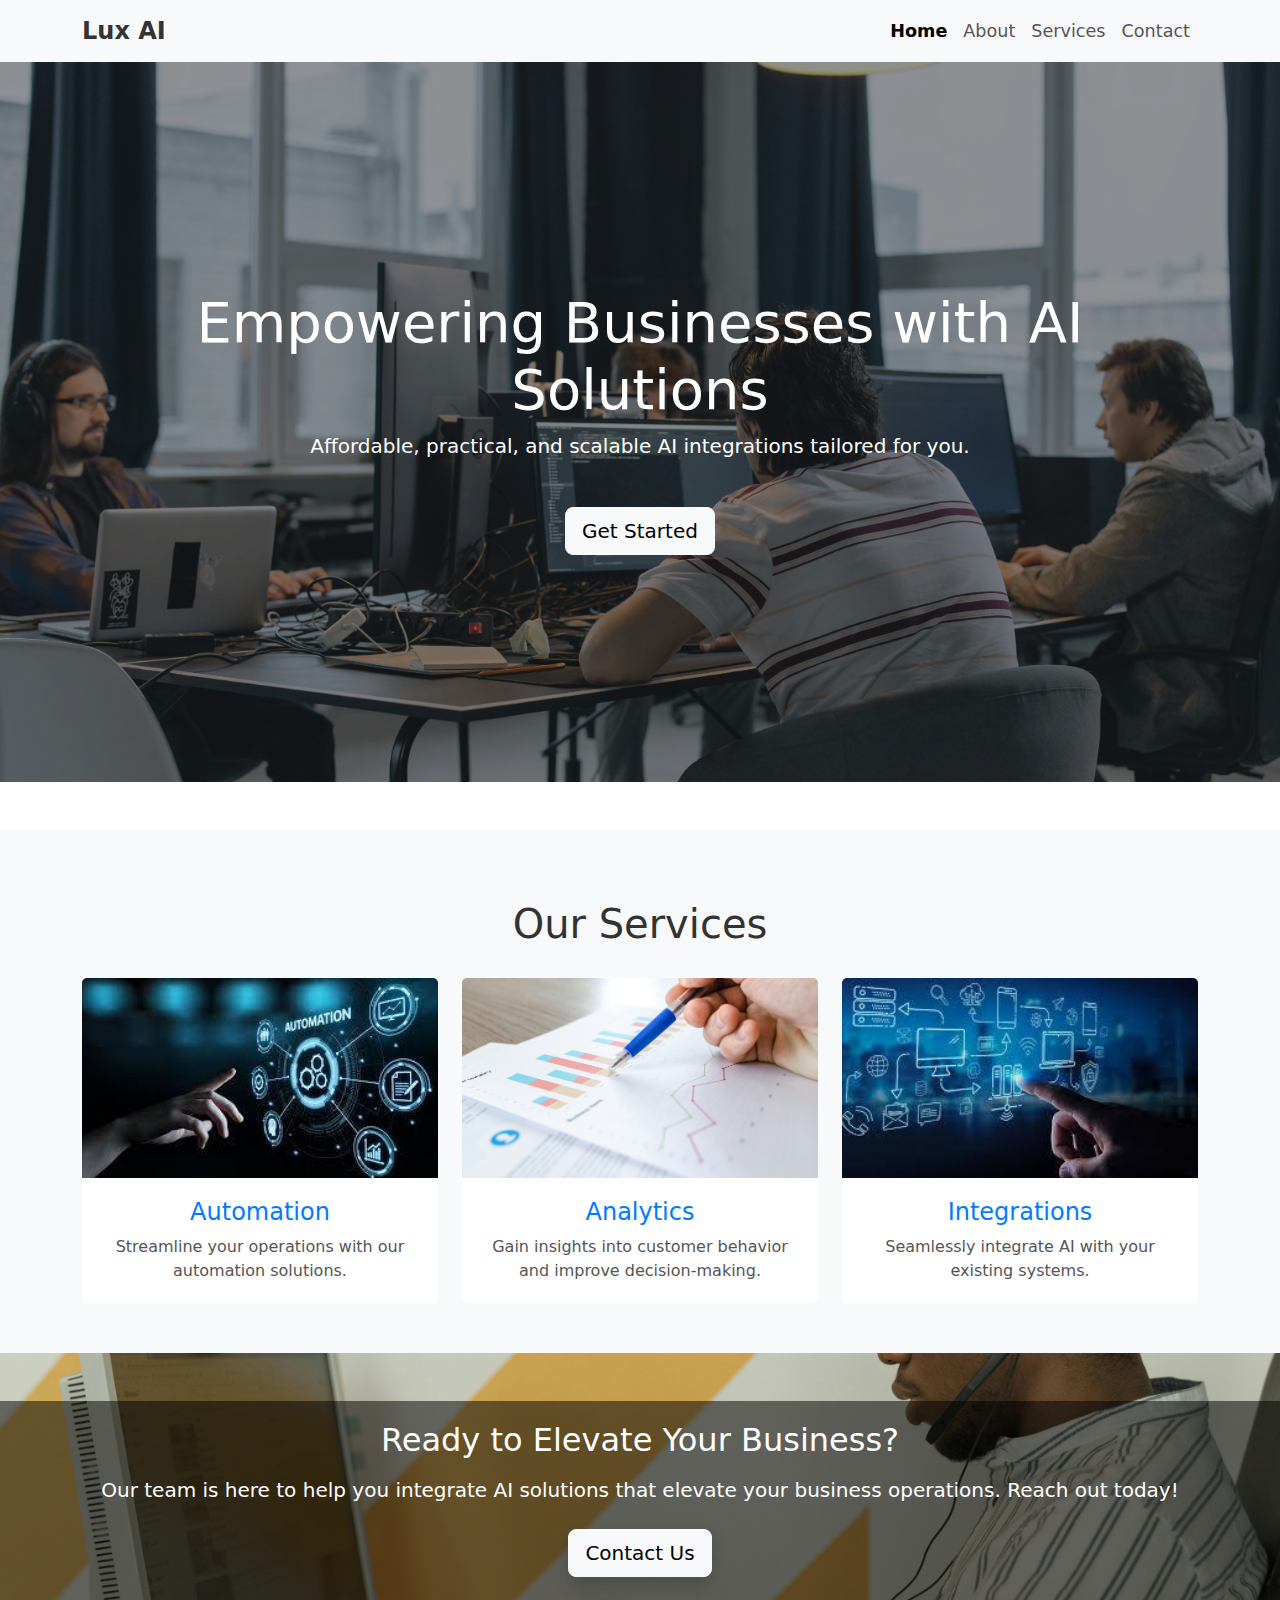
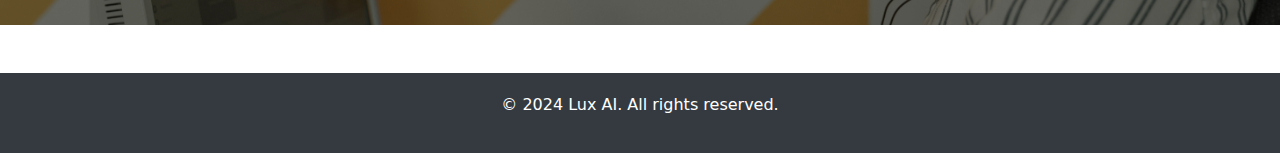
<file: index.html>
<!DOCTYPE html>
<html lang="en">
<head>
    <meta charset="UTF-8">
    <meta name="viewport" content="width=device-width, initial-scale=1.0">
    <link rel="stylesheet" href="https://cdn.jsdelivr.net/npm/bootstrap@5.3.3/dist/css/bootstrap.min.css">
    <link rel="stylesheet" href="css/styles.css">
    <title>Lux AI - Home</title>
</head>
<body>
    <!-- Header Section with Navbar -->
    <header>
        <nav class="navbar navbar-expand-lg navbar-light bg-light">
            <div class="container">
                <!-- Navbar Brand (Logo) -->
                <a class="navbar-brand" href="index.html">Lux AI</a>
                <!-- Mobile Toggle Button -->
                <button class="navbar-toggler" type="button" data-bs-toggle="collapse" data-bs-target="#navbarNav" aria-controls="navbarNav" aria-expanded="false" aria-label="Toggle navigation">
                    <span class="navbar-toggler-icon"></span>
                </button>
                <!-- Navbar Links -->
                <div class="collapse navbar-collapse" id="navbarNav">
                    <ul class="navbar-nav ms-auto">
                        <li class="nav-item">
                            <a class="nav-link active" href="index.html">Home</a>
                        </li>
                        <li class="nav-item">
                            <a class="nav-link" href="about.html">About</a>
                        </li>
                        <li class="nav-item">
                            <a class="nav-link" href="services.html">Services</a>
                        </li>
                        <li class="nav-item">
                            <a class="nav-link" href="contact.html">Contact</a>
                        </li>
                    </ul>
                </div>
            </div>
        </nav>
    </header>

    <!-- Hero Section -->
    <section class="hero position-relative d-flex align-items-center justify-content-center text-center text-white" style="background-image: url('./images/hero-image.jpg'); background-size: cover; background-position: center; height: 80vh;">
        <div class="overlay position-absolute w-100 h-100 bg-dark opacity-50"></div>
        <!-- Hero Content -->
        <div class="container position-relative z-index-1">
            <h1 class="display-4">Empowering Businesses with AI Solutions</h1>
            <p class="lead">Affordable, practical, and scalable AI integrations tailored for you.</p>
            <a href="contact.html" class="btn btn-light btn-lg mt-3">Get Started</a>
        </div>
    </section>

    <!-- Services Section -->
    <section class="services mt-5" style="background-color: #f8f9fa; padding: 50px 0;">
        <div class="container">
            <h2 class="text-center">Our Services</h2>
            <div class="row">
                <!-- Service Card 1: Automation -->
                <div class="col-md-4">
                    <div class="card text-center">
                        <img src="./images/automation.jpg" class="card-img-top" alt="Automation">
                        <div class="card-body">
                            <h3 class="card-title">Automation</h3>
                            <p class="card-text">Streamline your operations with our automation solutions.</p>
                        </div>
                    </div>
                </div>
                <!-- Service Card 2: Analytics -->
                <div class="col-md-4">
                    <div class="card text-center">
                        <img src="./images/analytics.jpg" class="card-img-top" alt="Analytics">
                        <div class="card-body">
                            <h3 class="card-title">Analytics</h3>
                            <p class="card-text">Gain insights into customer behavior and improve decision-making.</p>
                        </div>
                    </div>
                </div>
                <!-- Service Card 3: Integrations -->
                <div class="col-md-4">
                    <div class="card text-center">
                        <img src="./images/intergrations.jpg" class="card-img-top" alt="Integrations">
                        <div class="card-body">
                            <h3 class="card-title">Integrations</h3>
                            <p class="card-text">Seamlessly integrate AI with your existing systems.</p>
                        </div>
                    </div>
                </div>
            </div>
        </div>
    </section>

    <!-- Call to Action Section -->
    <section class="call-to-action text-center py-5" style="background: url('./images/cta-background.jpg') no-repeat center center; background-size: cover; color: white; position: relative; overflow: hidden;">
        <div class="overlay position-absolute w-100 h-100" style="background-color: rgba(0, 0, 0, 0.5);"></div>
        <!-- CTA Content -->
        <div class="container position-relative z-index-1 d-flex flex-column align-items-center justify-content-center h-100">
            <h2 class="mb-3">Ready to Elevate Your Business?</h2>
            <p class="lead mb-4">Our team is here to help you integrate AI solutions that elevate your business operations. Reach out today!</p>
            <a href="contact.html" class="btn btn-light btn-lg shadow">Contact Us</a>
        </div>
    </section>

    <!-- Footer Section -->
    <footer class="text-center mt-5" style="background-color: #343a40; color: white; padding: 20px 0;">
        <div class="container">
            <p>&copy; 2024 Lux AI. All rights reserved.</p>
        </div>
    </footer>

    <script src="https://cdn.jsdelivr.net/npm/bootstrap@5.3.3/dist/js/bootstrap.bundle.min.js"></script>
</body>
</html>
</file>
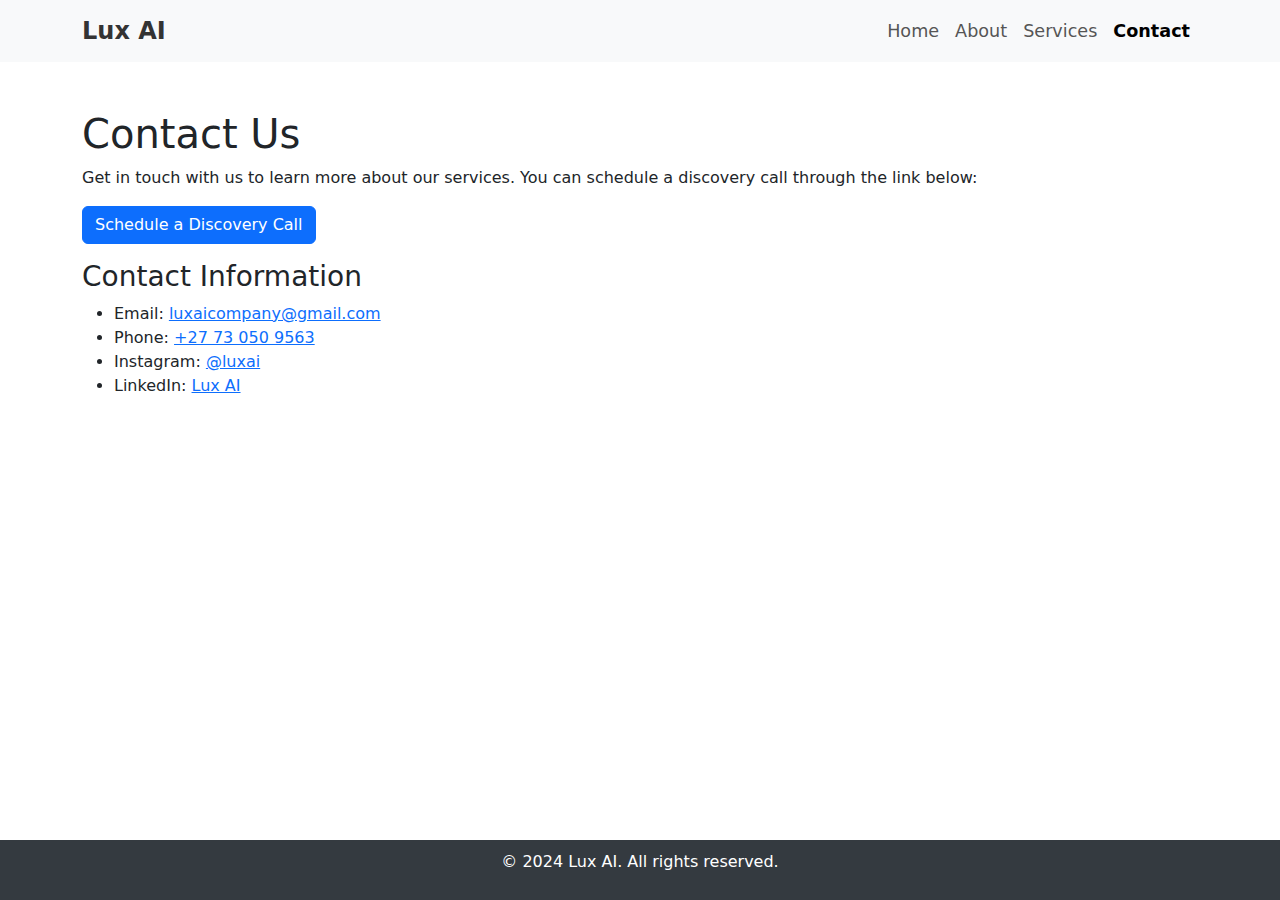
<file: contact.html>
<!DOCTYPE html>
<html lang="en">
<head>
    <meta charset="UTF-8">
    <meta name="viewport" content="width=device-width, initial-scale=1.0">
    <link rel="stylesheet" href="https://cdn.jsdelivr.net/npm/bootstrap@5.3.3/dist/css/bootstrap.min.css">
    <link rel="stylesheet" href="css/styles.css">
    <title>Lux AI - Contact</title>
</head>
<body class="d-flex flex-column" style="min-height: 100vh;"> <!-- Flexbox column layout with minimum height -->
    
    <!-- Navigation bar -->
    <header>
        <nav class="navbar navbar-expand-lg navbar-light bg-light">
            <div class="container">
                <!-- Brand logo linking to homepage -->
                <a class="navbar-brand" href="index.html">Lux AI</a>
                
                <!-- Mobile toggle button for collapsed navbar -->
                <button class="navbar-toggler" type="button" data-bs-toggle="collapse" data-bs-target="#navbarNav" aria-controls="navbarNav" aria-expanded="false" aria-label="Toggle navigation">
                    <span class="navbar-toggler-icon"></span>
                </button>

                <!-- Navbar links -->
                <div class="collapse navbar-collapse" id="navbarNav">
                    <ul class="navbar-nav ms-auto"> 
                        <li class="nav-item">
                            <a class="nav-link" href="index.html">Home</a>
                        </li>
                        <li class="nav-item">
                            <a class="nav-link" href="about.html">About</a>
                        </li>
                        <li class="nav-item">
                            <a class="nav-link" href="services.html">Services</a>
                        </li>
                        <li class="nav-item">
                            <a class="nav-link active" href="contact.html">Contact</a>
                        </li>
                    </ul>
                </div>
            </div>
        </nav>
    </header>

    <!-- Main content -->
    <main class="container mt-5">
        <!-- Contact Us heading and introductory text -->
        <h1>Contact Us</h1>
        <p>Get in touch with us to learn more about our services. You can schedule a discovery call through the link below:</p>
        
        <!-- Button linking to Calendly for scheduling a call -->
        <a href="https://calendly.com/luxaicompany/discovery-call" class="btn btn-primary mb-3" target="_blank">Schedule a Discovery Call</a>

        <!-- Contact Information section -->
        <h3>Contact Information</h3>
        <ul>
            <!-- Email link -->
            <li>Email: <a href="mailto:luxaicompany@gmail.com">luxaicompany@gmail.com</a></li>
            <!-- Phone link -->
            <li>Phone: <a href="tel:+27730509563">+27 73 050 9563</a></li>
            <!-- Instagram link -->
            <li>Instagram: <a href="https://www.instagram.com/luxai.za" target="_blank">@luxai</a></li>
            <!-- LinkedIn link -->
            <li>LinkedIn: <a href="https://www.linkedin.com/company/lux-ai-automations/" target="_blank">Lux AI</a></li>
        </ul>
    </main>

    <!-- Footer section -->
    <footer class="text-center mt-5">
        <p>&copy; 2024 Lux AI. All rights reserved.</p>
    </footer>
    
    <script src="https://cdn.jsdelivr.net/npm/bootstrap@5.3.3/dist/js/bootstrap.bundle.min.js"></script>
</body>
</html>
</file>
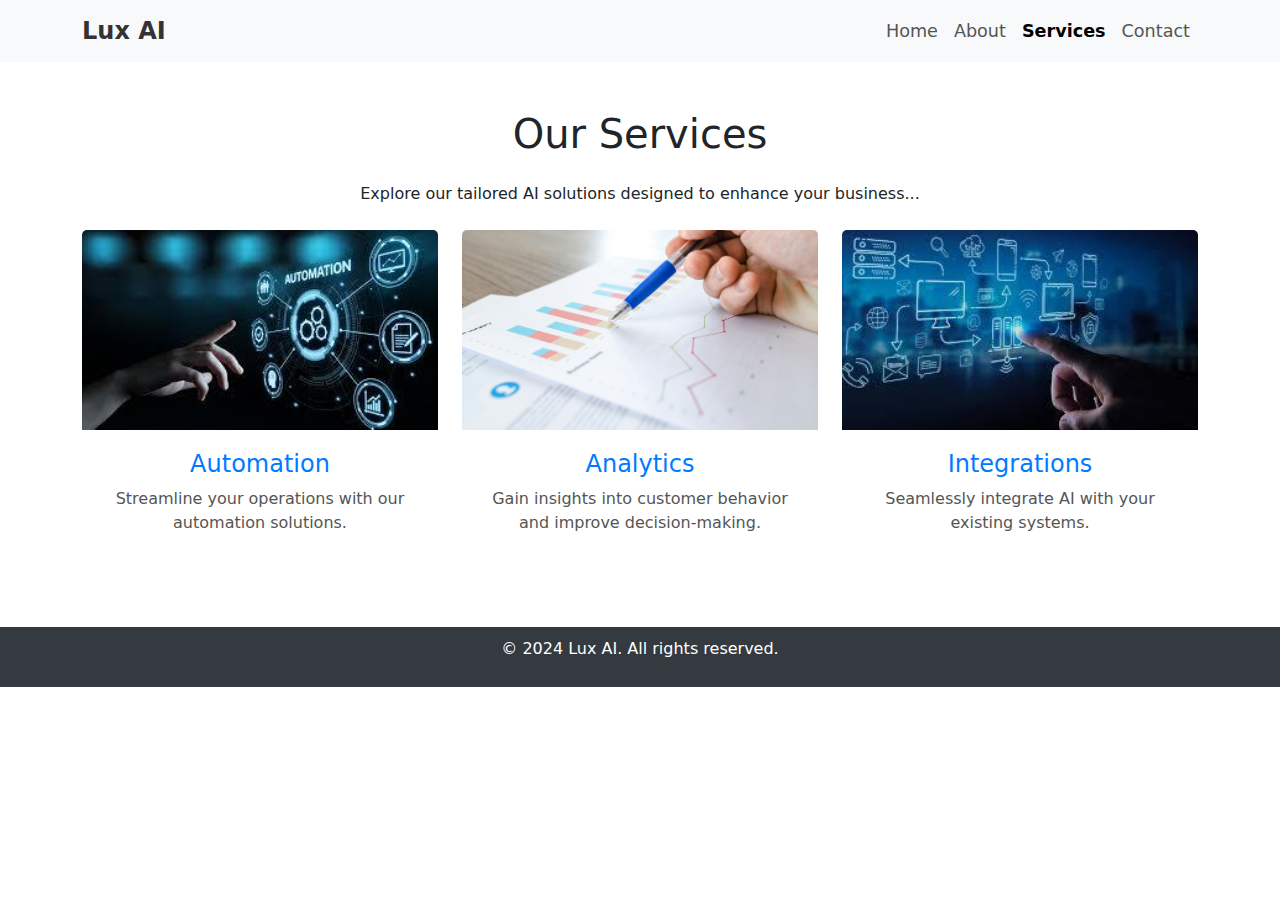
<file: services.html>
<!DOCTYPE html>
<html lang="en">
<head>
    <meta charset="UTF-8">
    <meta name="viewport" content="width=device-width, initial-scale=1.0">
    <link rel="stylesheet" href="https://cdn.jsdelivr.net/npm/bootstrap@5.3.3/dist/css/bootstrap.min.css">
    <link rel="stylesheet" href="css/styles.css">
    <title>Lux AI - Services</title>
</head>
<body>
    <header>
        <!-- Navbar section -->
        <nav class="navbar navbar-expand-lg navbar-light bg-light">
            <div class="container">
                <!-- Brand/logo linked to homepage -->
                <a class="navbar-brand" href="index.html">Lux AI</a>
                
                <!-- Toggle button for mobile view -->
                <button class="navbar-toggler" type="button" data-bs-toggle="collapse" data-bs-target="#navbarNav" aria-controls="navbarNav" aria-expanded="false" aria-label="Toggle navigation">
                    <span class="navbar-toggler-icon"></span>
                </button>
                
                <!-- Collapsible menu items -->
                <div class="collapse navbar-collapse" id="navbarNav">
                    <ul class="navbar-nav ms-auto">
                        <!-- Navbar links -->
                        <li class="nav-item">
                            <a class="nav-link" href="index.html">Home</a>
                        </li>
                        <li class="nav-item">
                            <a class="nav-link" href="about.html">About</a>
                        </li>
                        <li class="nav-item">
                            <a class="nav-link active" href="services.html">Services</a>
                        </li>
                        <li class="nav-item">
                            <a class="nav-link" href="contact.html">Contact</a>
                        </li>
                    </ul>
                </div>
            </div>
        </nav>
    </header>

    <main class="container mt-5">
        <!-- Main content: Services section -->
        <h1 class="text-center mb-4">Our Services</h1>
        <p class="text-center mb-4">Explore our tailored AI solutions designed to enhance your business...</p>

        <div class="row">
            <!-- Automation card -->
            <div class="col-md-4">
                <div class="card text-center mb-4">
                    <img src="./images/automation.jpg" class="card-img-top" alt="Automation">
                    <div class="card-body">
                        <h5 class="card-title">Automation</h5>
                        <p class="card-text">Streamline your operations with our automation solutions.</p>
                    </div>
                </div>
            </div>
            <!-- Analytics card -->
            <div class="col-md-4">
                <div class="card text-center mb-4">
                    <img src="./images/analytics.jpg" class="card-img-top" alt="Analytics">
                    <div class="card-body">
                        <h5 class="card-title">Analytics</h5>
                        <p class="card-text">Gain insights into customer behavior and improve decision-making.</p>
                    </div>
                </div>
            </div>
            <!-- Integrations card -->
            <div class="col-md-4">
                <div class="card text-center mb-4">
                    <img src="./images/intergrations.jpg" class="card-img-top" alt="Integrations">
                    <div class="card-body">
                        <h5 class="card-title">Integrations</h5>
                        <p class="card-text">Seamlessly integrate AI with your existing systems.</p>
                    </div>
                </div>
            </div>
        </div>
    </main>

    <footer class="text-center mt-5">
        <!-- Footer section with copyright -->
        <p>&copy; 2024 Lux AI. All rights reserved.</p>
    </footer>
    <script src="https://cdn.jsdelivr.net/npm/bootstrap@5.3.3/dist/js/bootstrap.bundle.min.js"></script>
</body>
</html>
</file>
<file: css/styles.css>
html,
body {
    height: 100%;
    margin: 0;
}

main {
    flex: 1;
}

.navbar {
    position: sticky;
    top: 0;
    z-index: 1000;
}

footer {
    position: relative;
    margin-top: auto;
}

.navbar {
    background-color: #f8f9fa;
}

.navbar-brand {
    font-size: 1.5rem;
    font-weight: bold;
    color: #333;
}

.nav-link {
    font-size: 1.1rem;
    color: #555;
    transition: color 0.3s;
}

.nav-link:hover {
    color: #007bff;
}

.nav-link.active {
    font-weight: bold;
    color: #007bff;
}

.services {
    background-color: #f8f9fa;
    padding: 50px 0;
}

.services h2 {
    font-size: 2.5rem;
    margin-bottom: 30px;
    color: #333;
}

.card {
    border: none;
    transition: transform 0.3s;
}

.card img {
    height: 200px;
    object-fit: cover;
}

.card-body {
    padding: 20px;
}

.card-title {
    font-size: 1.5rem;
    color: #007bff;
}

.card-text {
    color: #555;
}

.card:hover {
    transform: translateY(-10px);
    box-shadow: 0 4px 20px rgba(0, 0, 0, 0.1);
}

footer {
    background-color: #343a40;
    color: white;
    padding: 10px 0;
    margin-top: auto;
    position: relative;
}

footer .list-inline-item {
    margin: 0 10px;
}

footer a {
    color: white;
}

footer a:hover {
    text-decoration: underline;
}

@media (max-width: 768px) {
    .navbar {
        padding: 1rem;
    }
}

h2 {
    margin-top: 20px;
}

.lead {
    margin-bottom: 30px;
}

.img-fluid {
    max-width: 150px;
    height: auto;
}
</file>
